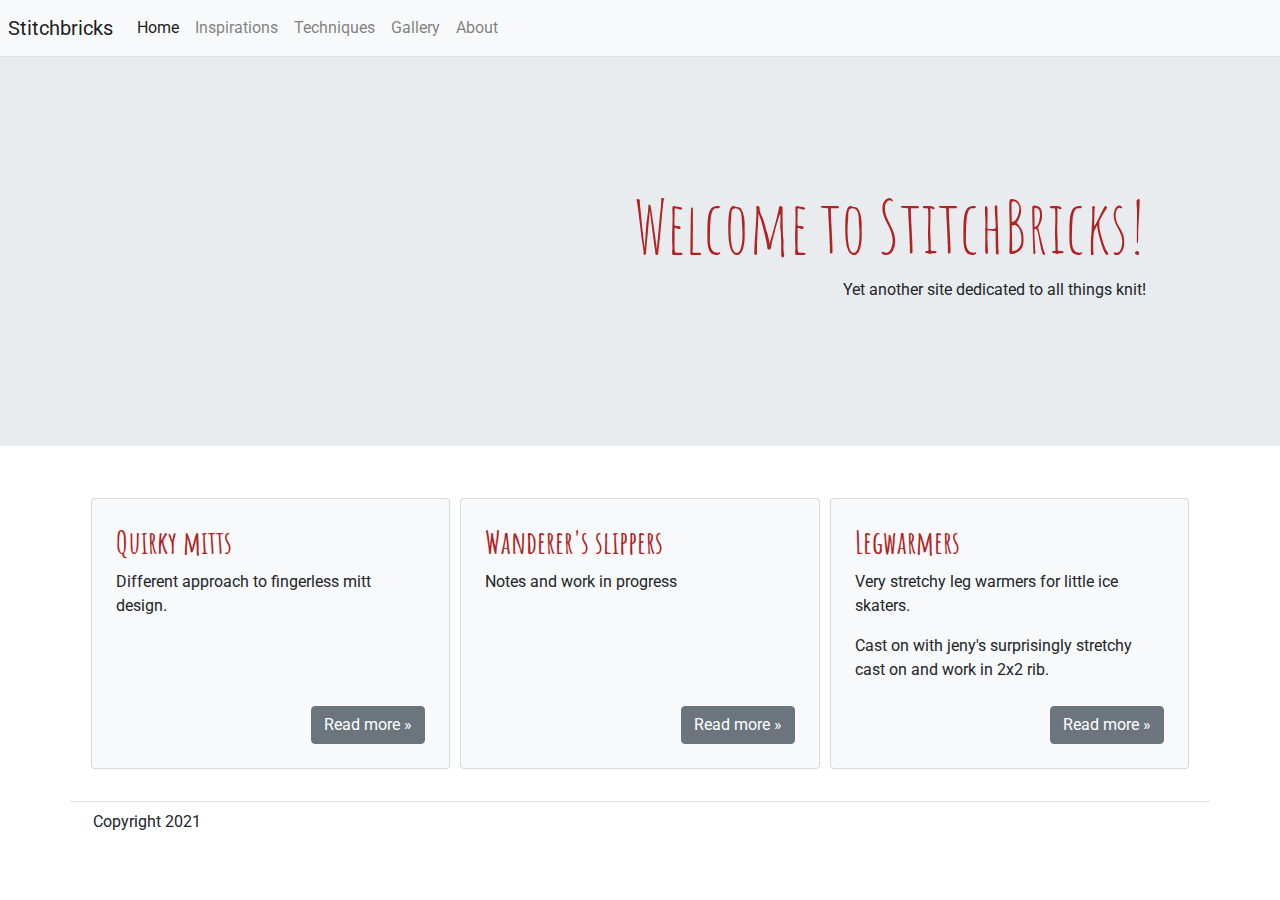
<file: Index.html>
<!DOCTYPE html>
<html>

<head>
    <meta charset="utf-8">
    <title>StitchBricks</title>
    <meta name="author" content="StitchBricks">
    <meta name="description" content="House of yarn and needle crafts front">
    <meta name="viewport" content="width=device-width, initial-scale=1, maximum-scale=1">

    <link rel="icon" type="image/png" href="favicon.png">

    <link rel="stylesheet" href="https://maxcdn.bootstrapcdn.com/bootstrap/4.1.0/css/bootstrap.min.css">
    <script src="https://ajax.googleapis.com/ajax/libs/jquery/3.3.1/jquery.min.js"></script>
    <script src="https://cdnjs.cloudflare.com/ajax/libs/popper.js/1.14.0/umd/popper.min.js"></script>
    <script src="https://maxcdn.bootstrapcdn.com/bootstrap/4.1.0/js/bootstrap.min.js"></script>
	<link rel="preconnect" href="https://fonts.gstatic.com">
	<link href="https://fonts.googleapis.com/css2?family=Amatic+SC:wght@400;700&display=swap" rel="stylesheet">
	<link href="https://fonts.googleapis.com/css2?family=Roboto:wght@100&display=swap" rel="stylesheet">
	<link rel="stylesheet" href="css/styles.css">
	<link rel="stylesheet" href="css/mystyle.css">

</head>

<body>
<!-- navbar-expand-md means that at the md size of viewport, the hamburger is hidden and the actual navbar is displayed.  -->
    <nav class="navbar navbar-inverse navbar-expand-md fixed-top navbar-light bg-light border-bottom p-2">
	
        <a class="navbar-brand" href="./Index.html">Stitchbricks</a>
        <button class="navbar-toggler collapsed" type="button" data-toggle="collapse" data-target="#navbarToggler" aria-controls="navbarToggler" aria-expanded="false" aria-label="Toggle navigation">
            <span class="navbar-toggler-icon"></span>
        </button>
        <div class="collapse navbar-collapse" id="navbarToggler">
            <ul class="navbar-nav mr-auto">
                <li class="nav-item"><a class="nav-link active" aria-current="page" href="./Index.html">Home</a></li>
                <li class="nav-item"><a class="nav-link" href="./Inspirations.html">Inspirations</a></li>
                <li class="nav-item"><a class="nav-link" href="./Techniques.html">Techniques</a></li>
                <li class="nav-item"><a class="nav-link" href="./Gallery.html">Gallery</a></li>
                <li class="nav-item"><a class="nav-link" href="./About.html">About</a></li>
            </ul>
        </div>
    </nav>
	
	
    <main role="main">
        <div class="jumbotron jumbotron-fluid" id="jumbotron-custom">
            <div class="container" id="jumbo-container">
                <h3 class="display-3" id="my-logo">Welcome to StitchBricks!</h3>
                <p>Yet another site dedicated to all things knit!</p>
            </div>
        </div>
		<!-- This should be transformed into a card deck -->
		<!-- class .container picked over .container-fluid because I want to have a reduced width for content without specifiing offsets margins or manual max width -->
		<!-- for min-width of viewport of 1200px the container, hence the row, size will be 1140 px. For medium screens of min 992 px, the container and the nested row size is 960 px. and so on -->

        <div class="container">
			<div class="row p-3">
                <div class="col-12 col-md-4 my-article mb-1">
                    <div class="card h-100 bg-light p-1 m-1">
                        <div class="card-body d-flex flex-column">
                            <h2>Quirky mitts</h2>
                            <p> Different approach to fingerless mitt design.</p>
							
                            <a class="btn btn-secondary align-self-end mt-auto" href="# " role="button ">Read more &raquo;</a>
                        </div>
                    </div>
                </div>
                <div class="col-12 col-md-4 my-article mb-1">
                    <div class="card h-100 bg-light d-flex flex-column p-1 m-1">
                        <div class="card-body d-flex flex-column">
                            <h2>Wanderer's slippers</h2>
                            <p> Notes and work in progress</p>
                            <a class="btn btn-secondary align-self-end mt-auto" href="# " role="button ">Read more &raquo;</a>
                        </div>

                    </div>
                </div>
                <div class="col-12 col-md-4 my-article mb-1">
                    <div class="card h-100 bg-light d-flex flex-column p-1 m-1">
                        <div class="card-body d-flex flex-column">
                            <h2>Legwarmers</h2>
                            <p> Very stretchy leg warmers for little ice skaters.</p>
                            <p>Cast on with jeny's surprisingly stretchy cast on and work in 2x2 rib. </p>
                            <a class="btn btn-secondary align-self-end mt-auto" href="# " role="button ">Read more &raquo;</a>
                        </div>
                    </div>
                </div>
            </div>
        </div> 
		<!-- Add load more content button and eventually show less button, try for lazy loading. -->
	<!-- Something like this: https://codepen.io/Tigran_91/pen/JyaZPz -->
  </main>
	<footer class="footer mt-3 container border-top">
            <p class=" p-2 "> Copyright 2021</p>
        </footer>
	 <script src="js/myjs.js"></script>      
</body>

</html>
</file>
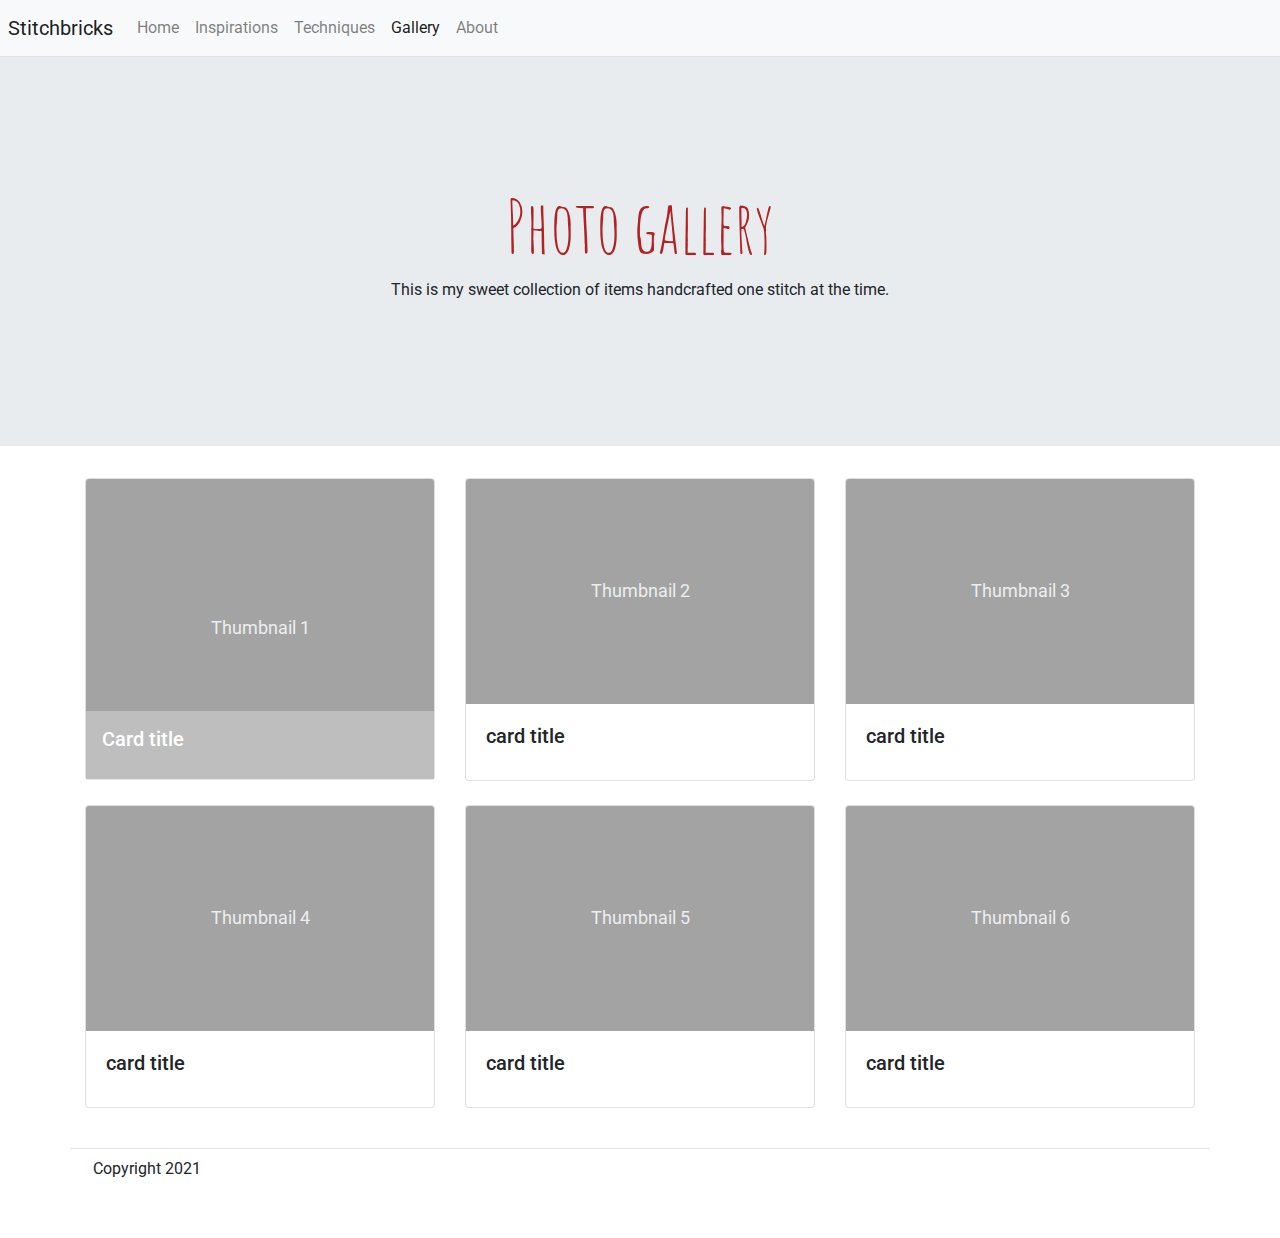
<file: Gallery.html>
<!DOCTYPE html>
<html>

<head>
    <meta charset="utf-8">
    <title>StitchBricks</title>
    <meta name="author" content="StitchBricks">
    <meta name="description" content="House of yarn and needle crafts front">
    <meta name="viewport" content="width=device-width, initial-scale=1, maximum-scale=1">

    <link rel="icon" type="image/png" href="favicon.png">

    <link rel="stylesheet" href="https://maxcdn.bootstrapcdn.com/bootstrap/4.1.0/css/bootstrap.min.css">
    <script src="https://ajax.googleapis.com/ajax/libs/jquery/3.3.1/jquery.min.js"></script>
    <script src="https://cdnjs.cloudflare.com/ajax/libs/popper.js/1.14.0/umd/popper.min.js"></script>
    <script src="https://maxcdn.bootstrapcdn.com/bootstrap/4.1.0/js/bootstrap.min.js"></script>
	<link rel="preconnect" href="https://fonts.gstatic.com">
	<link rel="preconnect" href="https://fonts.gstatic.com">
	<link href="https://fonts.googleapis.com/css2?family=Amatic+SC:wght@400;700&display=swap" rel="stylesheet">
	<link rel="preconnect" href="https://fonts.gstatic.com">
	<link href="https://fonts.googleapis.com/css2?family=Roboto:wght@100&display=swap" rel="stylesheet">
	<link rel="stylesheet" href="css/styles.css">
	<link rel="stylesheet" href="css/mystyle.css">
	    <style>
      .bd-placeholder-img {
        font-size: 1.125rem;
        text-anchor: middle;
        -webkit-user-select: none;
        -moz-user-select: none;
        -ms-user-select: none;
        user-select: none;
      }

      @media (min-width: 768px) {
        .bd-placeholder-img-lg {
          font-size: 3.5rem;
        }
      }
    </style>
</head>
<body>
	<!--<div id="nav-placeholder"></div> -->
<nav class="navbar navbar-inverse navbar-expand-md fixed-top navbar-light bg-light border-bottom p-2">
        <a class="navbar-brand" href="./Index.html">Stitchbricks</a>
        <button class="navbar-toggler collapsed" type="button" data-toggle="collapse" data-target="#navbarToggler" aria-controls="navbarToggler" aria-expanded="false" aria-label="Toggle navigation">
            <span class="navbar-toggler-icon"></span>
        </button>
        <div class="collapse navbar-collapse" id="navbarToggler">
            <ul class="navbar-nav mr-auto">
                <li class="nav-item"><a class="nav-link" aria-current="page" href="./Index.html">Home</a></li>
                <li class="nav-item"><a class="nav-link" href="./Inspirations.html">Inspirations</a></li>
                <li class="nav-item"><a class="nav-link" href="./Techniques.html">Techniques</a></li>
                <li class="nav-item"><a class="nav-link active" href="./Gallery.html">Gallery</a></li>
                <li class="nav-item"><a class="nav-link" href="./About.html">About</a></li>
            </ul>
        </div>
</nav>

<main>
	<div class="jumbotron jumbotron-fluid" id="jumbotron-custom">
	<!-- Place text-center inside the div to center text, also think of typography does not look cool so far-->
            <div class="container text-center" id="jumbo-container">
                <h3 class="display-3">Photo gallery</h3>
                <p>This is my sweet collection of items handcrafted one stitch at the time.</p>
            </div>
    </div>
	<div class="container">
	
	<!-- Create the modal, create pageing TODO -->
	<div class="row" id="gallery" data-toggle="modal" data-target="#exampleModal">
	
	<!-- Note that the first card is created with the title overlaying the image, in a transparent "box" with overridden top property; the rest of cards are image on top, title below the image.  Choose the best option-->
		<div class="col-12 col-md-4 ">
			<div class="card mb-4 my-card">
				<svg class="bd-placeholder-img card-img-top" data-target="#carouselExample" data-slide-to="0" width="100%" height="300" xmlns="http://www.w3.org/2000/svg" preserveAspectRatio="xMidYMid slice" focusable="false" role="img" aria-label="Placeholder: Thumbnail"><title>Placeholder</title><rect width="100%" height="100%" fill="#a3a3a3"/><text x="50%" y="50%" fill="#eceeef" dy=".3em">Thumbnail 1</text></svg>
				<div class="card-img-overlay ">
					<h5 class="card-title ">Card title</h5>
				</div>
			</div>
		</div>
		<div class="col-12 col-md-4 my-card">
			<div class="card mb-4 shadow-sm">
				<svg class="bd-placeholder-img card-img-top" data-target="#carouselExample" data-slide-to="1" width="100%" height="225" xmlns="http://www.w3.org/2000/svg" preserveAspectRatio="xMidYMid slice" focusable="false" role="img" aria-label="Placeholder: Thumbnail"><title>Placeholder</title><rect width="100%" height="100%" fill="#a3a3a3"/><text x="50%" y="50%" fill="#eceeef" dy=".3em">Thumbnail 2</text></svg>
				<div class="card-body">
					<h5 class="card-title">card title</h5>
				</div>
			</div>
		</div>
		<div class="col-12 col-md-4 my-card">
			<div class="card mb-4 shadow-sm">
				<svg class="bd-placeholder-img card-img-top" data-target="#carouselExample" data-slide-to="2" width="100%" height="225" xmlns="http://www.w3.org/2000/svg" preserveAspectRatio="xMidYMid slice" focusable="false" role="img" aria-label="Placeholder: Thumbnail"><title>Placeholder</title><rect width="100%" height="100%" fill="#a3a3a3"/><text x="50%" y="50%" fill="#eceeef" dy=".3em">Thumbnail 3</text></svg>
				<div class="card-body">
					<h5 class="card-title">card title</h5>
				</div>
			</div>
		</div>
		<div class="col-12 col-md-4 my-card">
			<div class="card mb-4 shadow-sm">
				<svg class="bd-placeholder-img card-img-top" data-target="#carouselExample" data-slide-to="3" width="100%" height="225" xmlns="http://www.w3.org/2000/svg" preserveAspectRatio="xMidYMid slice" focusable="false" role="img" aria-label="Placeholder: Thumbnail"><title>Placeholder</title><rect width="100%" height="100%" fill="#a3a3a3"/><text x="50%" y="50%" fill="#eceeef" dy=".3em">Thumbnail 4</text></svg>
				<div class="card-body">
					<h5 class="card-title">card title</h5>
				</div>
			</div>
		</div>
		<div class="col-12 col-md-4 my-card">
			<div class="card mb-4 shadow-sm">
				<svg class="bd-placeholder-img card-img-top" data-target="#carouselExample" data-slide-to="4" width="100%" height="225" xmlns="http://www.w3.org/2000/svg" preserveAspectRatio="xMidYMid slice" focusable="false" role="img" aria-label="Placeholder: Thumbnail"><title>Placeholder</title><rect width="100%" height="100%" fill="#a3a3a3"/><text x="50%" y="50%" fill="#eceeef" dy=".3em">Thumbnail 5</text></svg>
				<div class="card-body">
					<h5 class="card-title">card title</h5>
				</div>
			</div>
		</div>
		<div class="col-12 col-md-4 my-card">
			<div class="card mb-4 shadow-sm">
				<svg class="bd-placeholder-img card-img-top" data-target="#carouselExample" data-slide-to="5" width="100%" height="225" xmlns="http://www.w3.org/2000/svg" preserveAspectRatio="xMidYMid slice" focusable="false" role="img" aria-label="Placeholder: Thumbnail"><title>Placeholder</title><rect width="100%" height="100%" fill="#a3a3a3"/><text x="50%" y="50%" fill="#eceeef" dy=".3em">Thumbnail 6</text></svg>
				<div class="card-body">
					<h5 class="card-title">card title</h5>
				</div>
			</div>
		</div>
			
	</div>
	<div class="modal fade" id="exampleModal" tabindex="-1" role="dialog" aria-hidden="true">
		<div class="modal-dialog" role="document">
			<div class="modal-content">
				<div class="modal-header">
					<button type="button" class="close" id="my-close-btn" data-dismiss="modal" aria-label="Close">
					<span aria-hidden="true">×</span>
					</button>
				</div>
				<div class="modal-body">
					<div id="carouselExample" class="carousel slide" data-ride="carousel">
						<div class="carousel-inner">
							<div class="carousel-item active">
								<img class="d-block w-100" src="img/image-md-1.jpg">
							</div>
							<div class="carousel-item">
								<img class="d-block w-100" src="img/image-md-2.jpg">
							</div>
							<div class="carousel-item">
								<img class="d-block w-100" src="img/image-md-3.jpg">
							</div>
							<div class="carousel-item">
								<img class="d-block w-100" src="img/image-md-4.jpg">
							</div>
							<div class="carousel-item">
								<img class="d-block w-100" src="img/image-md-5.jpg">
							</div>
							<div class="carousel-item">
								<img class="d-block w-100" src="img/image-md-6.jpg">
							</div>
						</div>
						<a class="carousel-control-prev" href="#carouselExample" role="button" data-slide="prev">
							<span class="carousel-control-prev-icon" aria-hidden="true"></span>
							<span class="sr-only">Previous</span>
						</a>
						<a class="carousel-control-next" href="#carouselExample" role="button" data-slide="next">
							<span class="carousel-control-next-icon" aria-hidden="true"></span>
							<span class="sr-only">Next</span>
						</a>
					</div>
				</div>
				<div class="modal-footer d-flex flex-column">
					<button type="button" class="btn btn-secondary align-self-center m-auto" id="my-close-btn-foot" data-dismiss="modal">Close</button>
				</div>
			</div>
		</div>
	</div>
	<!-- Add load more content button and eventually show less button, try for lazy loading. -->
	<!-- Something like this: https://codepen.io/Tigran_91/pen/JyaZPz -->
</main>
<footer class="footer mt-3 container border-top">
            <p class=" p-2 "> Copyright 2021</p>
        </footer>
 </body>
</html>
</file>
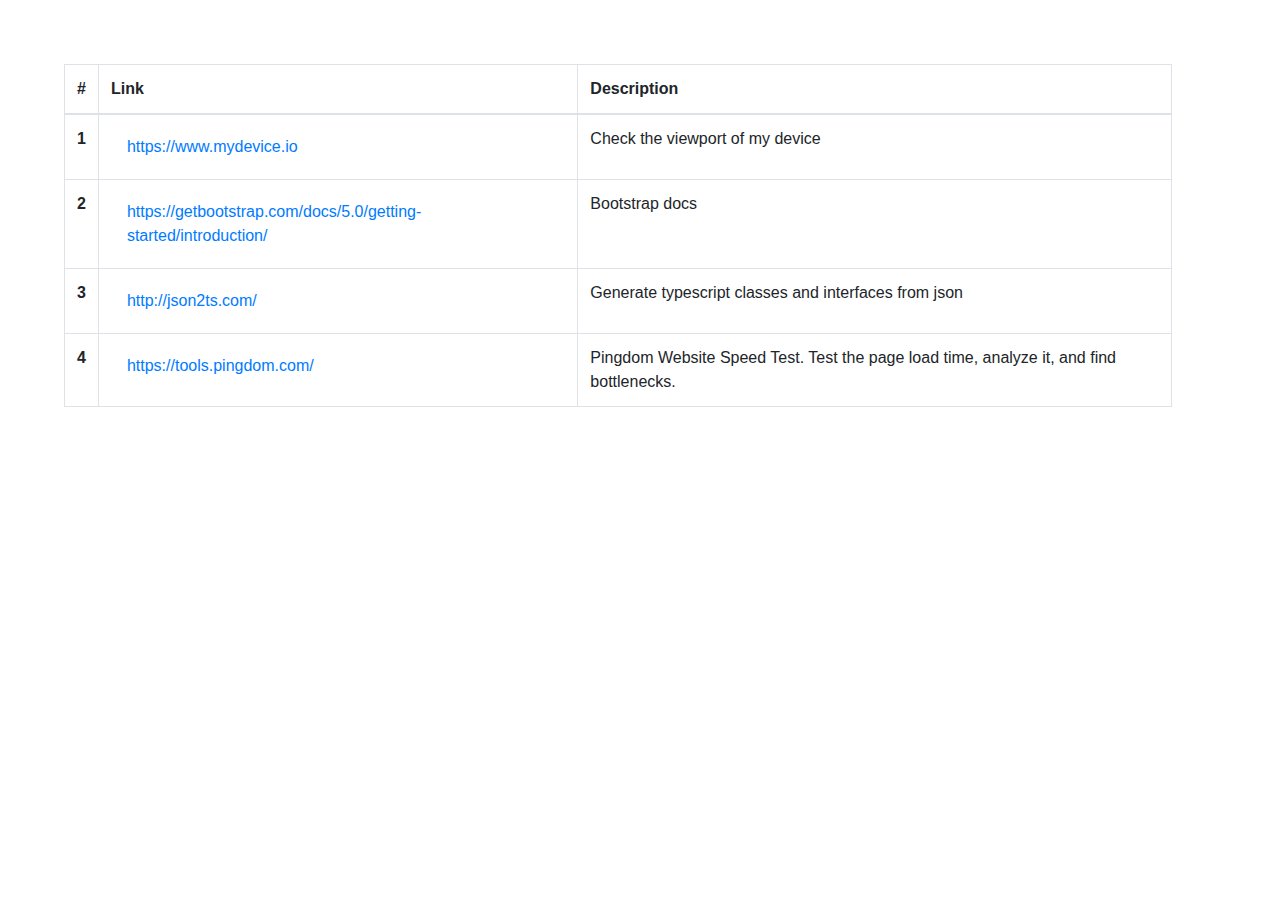
<file: usefullinks.html>
<!DOCTYPE html>
<html>

<head>
    <meta charset="utf-8">
    <title>Links</title>
    <meta name="author" content="Links">
    <meta name="description" content="All the links that I need">
    <meta name="viewport" content="width=device-width, initial-scale=1, maximum-scale=1">
	<link rel="stylesheet" href="https://maxcdn.bootstrapcdn.com/bootstrap/4.1.0/css/bootstrap.min.css">
    <script src="https://ajax.googleapis.com/ajax/libs/jquery/3.3.1/jquery.min.js"></script>
    <script src="https://cdnjs.cloudflare.com/ajax/libs/popper.js/1.14.0/umd/popper.min.js"></script>
    <script src="https://maxcdn.bootstrapcdn.com/bootstrap/4.1.0/js/bootstrap.min.js"></script>
	
</head>
<body>
	<div class="container m-5 p-3">
		<table class="table table-bordered">
			<thead>
				<tr>
					<th scope="col">#</th>
					<th scope="col">Link</th>
					<th scope="col">Description</th>
				</tr>
			</thead>
			<tbody>
				<tr>
					<th scope="row">1</th>
					<td><a class="nav-link" aria-current="page" href="https://www.mydevice.io">https://www.mydevice.io</a></td>
					<td>Check the viewport of my device</td>
				</tr>
				<tr>
					<th scope="row">2</th>
					<td><a class="nav-link" aria-current="page" href="https://getbootstrap.com/docs/5.0/getting-started/introduction/">https://getbootstrap.com/docs/5.0/getting-started/introduction/</a></td>
					<td>Bootstrap docs</td>
				</tr>
				<tr>
					<th scope="row">3</th>
					<td><a class="nav-link" aria-current="page" href="http://json2ts.com/">http://json2ts.com/</a></td>
					<td>Generate typescript classes and interfaces from json</td>
				</tr>
				<tr>
					<th scope="row">4</th>
					<td><a class="nav-link" aria-current="page" href="https://tools.pingdom.com/">https://tools.pingdom.com/</a></td>
					<td>Pingdom Website Speed Test. Test the page load time, analyze it, and find bottlenecks.</td>
				</tr>
			</tbody>
	
		<!-- <div class="d-flex m-5 p-3"> -->
			<!-- <div class="border"> <a class="nav-link" aria-current="page" href="https://www.mydevice.io">my viewport width is</a></div> -->
		<!-- </div> -->
	</div>
</body>
</html>
</file>
<file: css/styles.css>
h1, h2, h3 {
  color: FireBrick;
  font-family: 'Amatic SC', cursive;
  font-weight: 700; }

.card-img-overlay {
  top: auto;
  padding: 1rem;
  background-color: rgba(255, 255, 255, 0.3); }

.card-img-overlay h5 {
  color: white; }

.my-card:hover {
  transition: transform 1s ease;
  transform: scale(1.1); }

* {
  transition: 0.3s; }

.carousel-control-next, .carousel-control-prev {
  width: 5%; }

.modal-body, .modal-header {
  padding: 0;
  border: none; }

.modal-footer {
  padding: 5px;
  border-style: none; }

.modal-content {
  background: none;
  border: none; }

/*Terrible looking white color shadow beneath the blackish letter X. Had to remove it. Drove me nuts.*/
#my-close-btn {
  position: relative;
  text-shadow: none;
  color: #ffffff7a; }

/*The two properties refer to the letter X used to closed the carousel. They ensure the lightest font is rendered in the browser as I wanted it very very thin.*/
#my-close-btn span {
  -webkit-font-smoothing: antialiased;
  font-weight: 100; }

/*It pops slightly up when you hover over the X in the top right corner.*/
#my-close-btn:hover {
  top: -3px; }

/*When the x is pressed to close the carousel, it pops up a bit, becomes slightly bigger and the default outline (the button borders are removed)*/
#my-close-btn:focus {
  border-style: none;
  transform: scale(1.3);
  color: #fff;
  outline: none; }

#my-close-btn-foot {
  border: solid 1px white;
  color: white;
  background: none;
  text-transform: uppercase;
  -webkit-font-smoothing: antialiased;
  font-weight: 100; }

#my-close-btn-foot:hover {
  transform: scale(1.1);
  background: none;
  border: solid 1px white; }

#my-close-btn-foot:focus {
  background: white;
  color: black;
  border: none; }

#my-close-btn-foot:active {
  background: white;
  color: black;
  border: none; }

.carousel-item img {
  display: block;
  margin: 0; }

.my-video video {
	width:80%;
	margin: auto;
}

@media only screen and (min-width: 768px) {
  h3 {
    color: FireBrick;
    font-family: 'Amatic SC', cursive;
    font-weight: 700; }

  h2 {
    font-family: 'Amatic SC', cursive;
    font-weight: 700; }

  .my-article {
    padding-left: 1px;
    padding-right: 1px; }

  #jumbo-container {
    padding: 4rem;
    text-align: right; } }
/* end of media query*/
@media only screen and (min-width: 1200px) {
  #jumbo-container {
    min-width: 70vw;
    text-align: right; } }
/* end of media query*/

/*# sourceMappingURL=styles.css.map */
</file>
<file: css/mystyle.css>
html {
    height: 100%;
}

body {
    padding-top: 3.5rem;
	height: 100%;
	
}



.footer {
   
	margin-top: auto;
	min-height: 10vh;
	
}

.footer p {
    margin-bottom: 0%;
	
}
</file>
